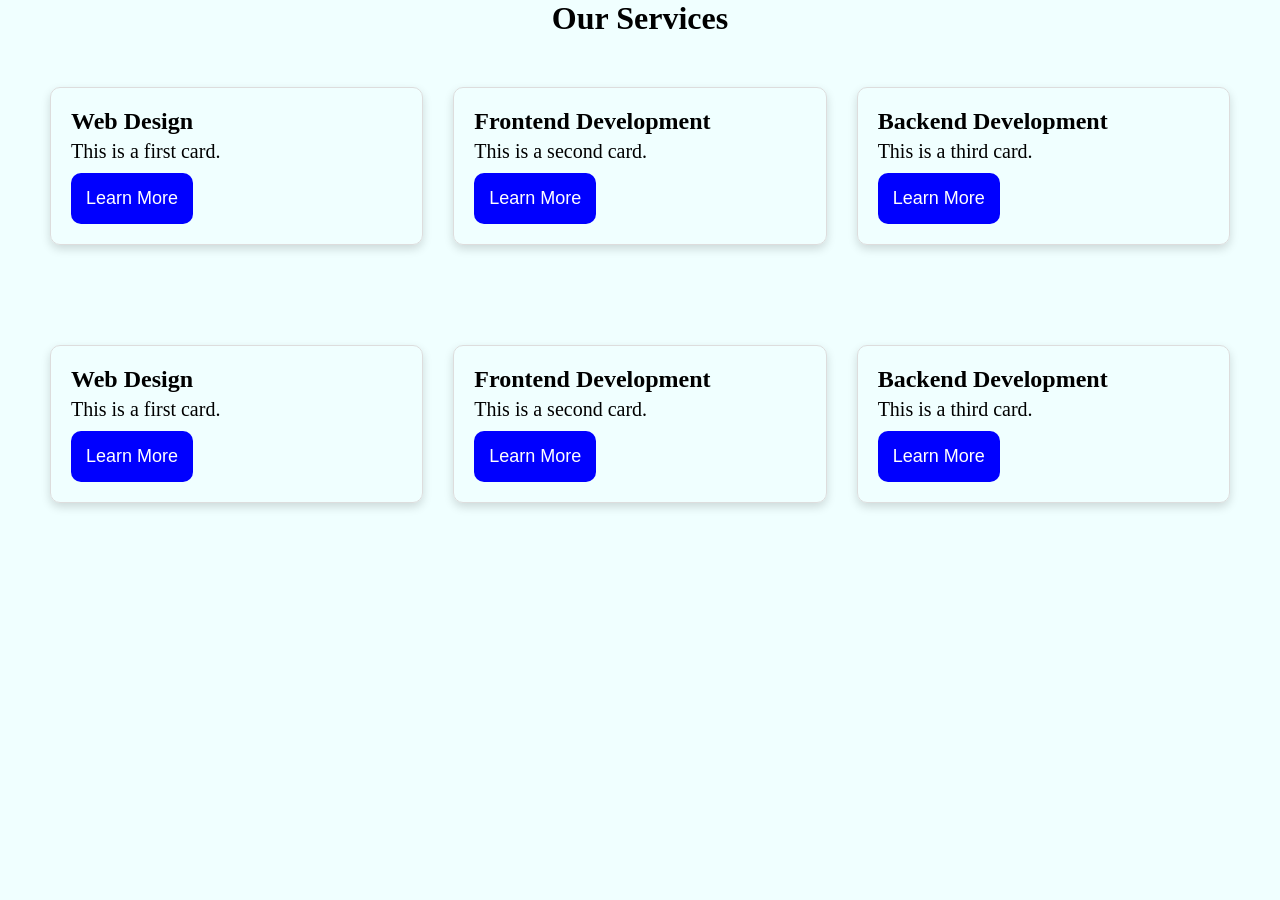
<file: CSS/Project-1/index.html>
<!DOCTYPE html>
<html lang="en">
<head>
    <meta charset="UTF-8">
    <meta name="viewport" content="width=device-width, initial-scale=1.0">
    <title>Document</title>
    <link rel="stylesheet" href="style.css">
</head>
<body>
    <h1>Our Services</h1>

    <div class="container">
        <div class="card">
            <h2>Web Design</h2>
            <p>This is a first card.</p>
            <button>Learn More</button>
        </div>
        <div class="card">
            <h2>Frontend Development</h2>
            <p>This is a second card.</p>
            <button>Learn More</button>
        </div>
        <div class="card">
            <h2>Backend Development</h2>
            <p>This is a third card.</p>
            <button>Learn More</button>
        </div>
        
    </div>
    <div class="container">
        <div class="card">
            <h2>Web Design</h2>
            <p>This is a first card.</p>
            <button>Learn More</button>
        </div>
        <div class="card">
            <h2>Frontend Development</h2>
            <p>This is a second card.</p>
            <button>Learn More</button>
        </div>
        <div class="card">
            <h2>Backend Development</h2>
            <p>This is a third card.</p>
            <button>Learn More</button>
        </div>
        
    </div>
</body>
</html>
</file>
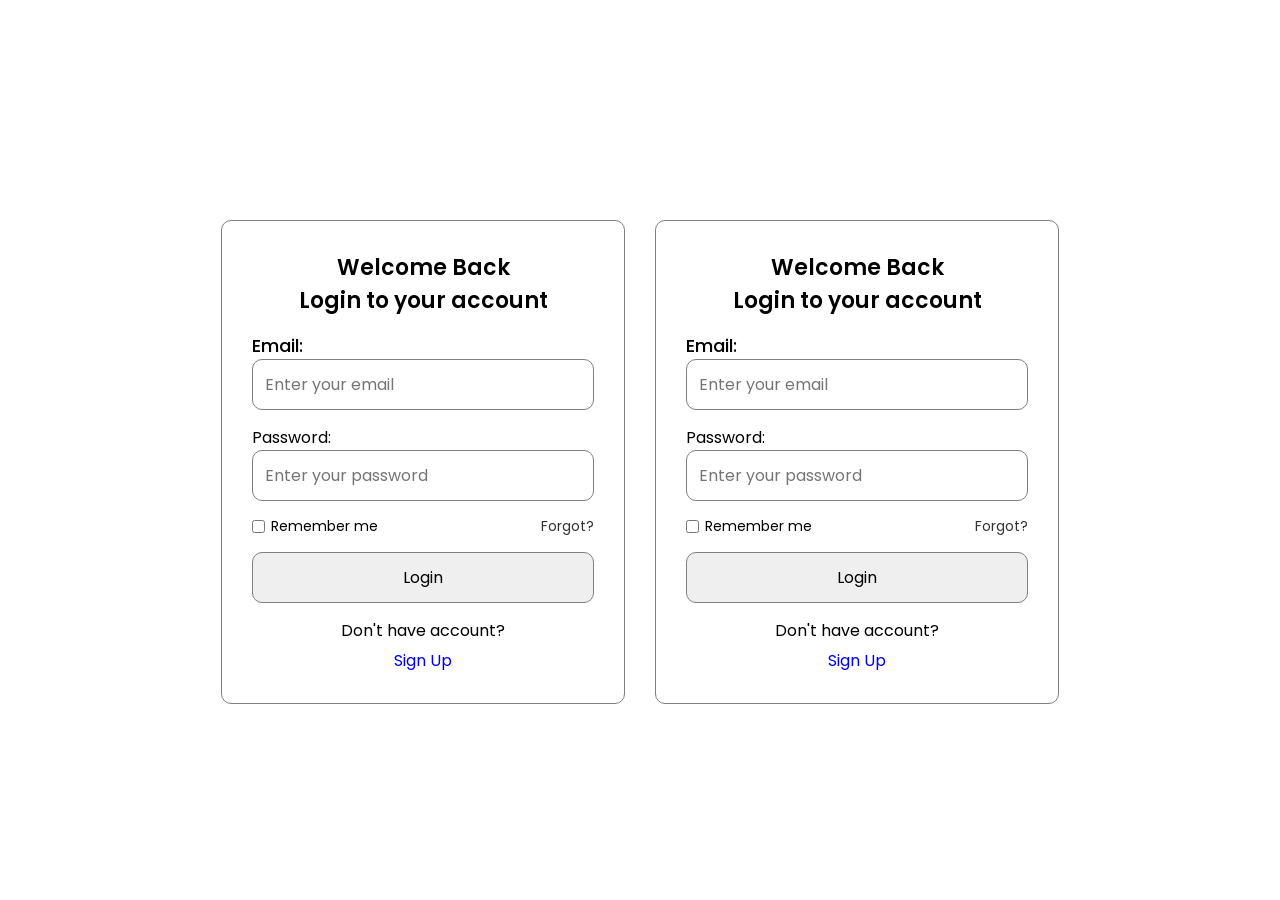
<file: CSS/Project-4/index.html>
<!DOCTYPE html>
<html lang="en">
<head>
    <meta charset="UTF-8">
    <meta name="viewport" content="width=device-width, initial-scale=1.0">
    <title>Document</title>
    <link rel="stylesheet" href="style.css">
    <link href="https://fonts.googleapis.com/css2?family=Poppins:wght@300;400;500;600;700&display=swap" rel="stylesheet">
</head>
<body>
    <section>
        <div class="container">
            <p id="one"> Welcome Back</p>
            <p id="two">Login to your account</p>

            <p id="three">Email:</p>
            <input
                type="text"
                placeholder="Enter your email"
                required   
            >

            <p id="pass">Password:</p>
            <input
                type="password"
                placeholder="Enter your password"
                required   
            >

            <div class="options">
                <label>
                    <input type="checkbox">
                    Remember me
                </label>
                <a href="#">Forgot?</a>
            </div>
            
           

            <button id="btn">Login</button>

            <div class="last">
                <p id="dont">Don't have account?</p>
                <a href="#">Sign Up</a> 
            </div>
        </div>
        <div class="container">
            <p id="one"> Welcome Back</p>
            <p id="two">Login to your account</p>

            <p id="three">Email:</p>
            <input
                type="text"
                placeholder="Enter your email"
                required   
            >

            <p id="pass">Password:</p>
            <input
                type="password"
                placeholder="Enter your password"
                required   
            >

            <div class="options">
                <label>
                    <input type="checkbox">
                    Remember me
                </label>
                <a href="#">Forgot?</a>
            </div>
            
           

            <button id="btn">Login</button>

            <div class="last">
                <p id="dont">Don't have account?</p>
                <a href="#">Sign Up</a> 
            </div>
        </div>
    </section>
</body>
</html>
</file>
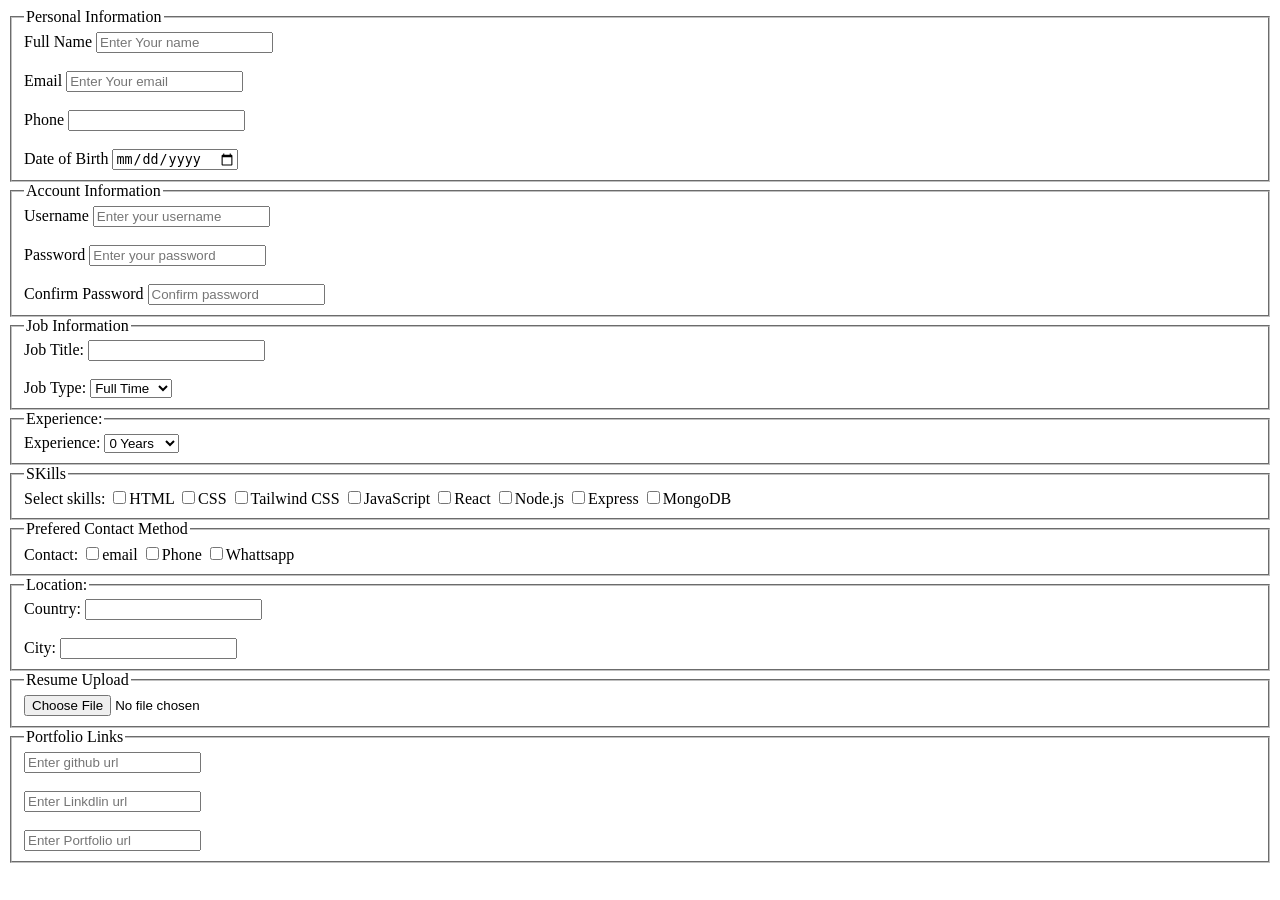
<file: HTML/Day-2-Projects/index.html>
<!DOCTYPE html>
<html lang="en">
<head>
    <meta charset="UTF-8">
    <meta name="viewport" content="width=device-width, initial-scale=1.0">
    <title>Document</title>
</head>
<body>
    <fieldset>
        <legend>Personal Information</legend>

        <label for="text">Full Name</label>
        <input 
            type="text"
            id="fullname"
            name="fullname"
            autocomplete=""
            placeholder="Enter Your name"
        >
        <br><br>

        <label for="email">Email</label>
        <input 
            type="email" 
            id="email"
            name="email"
            autocomplete=""
            placeholder="Enter Your email"
            required
            >  
        <br><br>

        <label for="tel">Phone</label>
        <input 
            type="tel" 
            name="tel"
            id="tel"
            autocomplete=""
            required
        >
        <br><br>

        <label for="dob">Date of Birth</label>
        <input 
            type="date" 
            name="date"
            id="date"
            required
            >
        <br>
    </fieldset>

    <fieldset>
        <legend>Account Information</legend>

        <label for="username">Username</label>
        <input 
            type="text"
            id="username"
            name="username"
            required
            placeholder="Enter your username"
        >
        <br><br>

        <label for="password">Password</label>
        <input 
            type="password"
            id="password"
            name="password"
            required
            placeholder="Enter your password"
        >
        <br><br>
        
        <label for="ConfirmPassword">Confirm Password</label>
        <input 
            type="password"
            id="password"
            name="password"
            required
           placeholder="Confirm password"
        >
    </fieldset>

    <fieldset>
        <legend>Job Information</legend>

        <label for="job-title">Job Title:</label>
        <input type="text" id="job-titles" name="job-title" list="job-title">
        
        <datalist id="job-title">
            <option value="Frontend Developer">
            <option value="Backend Developer">
            <option value="fullStack Developer">
            <option value="MERN Stack Developer">
            <option value="Software Engineer">
        </datalist>
        <br><br>

        <label for="job-type">Job Type:</label>
        <select name="job-type" id="job-type">
            <option value="fulltime">Full Time</option>
            <option value="partime">Part Time</option>
            <option value="Internship">Internship</option>
            <option value="Freelance">Freelance</option>
            <option value="Contract">Contract</option>
        </select>
        
    </fieldset>

    <fieldset>
        <legend>Experience:</legend>
        <label for="Experience">Experience:</label>
        <select name="experince" id="experince">
            <option value="1">0 Years</option>
            <option value="2">1 Years</option>
            <option value="3">2 Years</option>
            <option value="4">3 Years</option>
            <option value="5">4 Years</option>
            <option value="6">5 Years</option>
            <option value="7">5+ Years</option>
        </select>
    </fieldset>

    <fieldset>
        <legend>SKills</legend>
        <label for="SKills">Select skills: </label>
        <input type="checkbox" name="html" id="html">HTML
        <input type="checkbox" name="CSS" id="CSS">CSS
        <input type="checkbox" name="Tailwind CSS" id="Tailwind CSS">Tailwind CSS
        <input type="checkbox" name="JavaScript" id="JavaScript">JavaScript
        <input type="checkbox" name="React" id="React">React
        <input type="checkbox" name="Node.js" id="Node.js">Node.js
        <input type="checkbox" name="Express" id="Express">Express
        <input type="checkbox" name="MongoDB" id="MongoDB">MongoDB
    </fieldset>

    <fieldset>
        <legend>Prefered Contact Method</legend>
        <label for="contact">Contact: </label>
        <input type="checkbox" name="email" id="email">email
        <input type="checkbox" name="phone" id="phone">Phone
        <input type="checkbox" name="whattsapp" id="whattsapp">Whattsapp
    </fieldset>
    
    <fieldset>
        <legend>Location:</legend>
        <label for="country">Country:</label>
        <input type="text" id="country" name="country" list="countries">
        
        <datalist id="countries">
            <option value="Pakistan">
            <option value="UAE">
            <option value="Saudi Arabia">
            <option value="Turkey">
            <option value="Canada">
        </datalist>
        <br><br>

        <label for="city">City:</label>
        <input type="text" id="city" name="city" list="cities">

        <datalist id="cities">
            <option value="Islamabad">
            <option value="Rawalpindi">
            <option value="Peshawar">
            <option value="Lahore">
            <option value="Karachi">
        </datalist>

    </fieldset>

    <fieldset>
        <legend>Resume Upload</legend>
        <input type="file" name="Resume Upload" id="Resume Upload">
    </fieldset>

    <fieldset>
        <legend>Portfolio Links</legend>
        <input type="url" name="github" id="github" placeholder="Enter github url">
        <br><br>
        <input type="url" name="linkdlin" id="linkdlin" placeholder="Enter Linkdlin url">
        <br><br>
        <input type="url" name="Portfolio" id="Portfolio" placeholder="Enter Portfolio url">
    </fieldset>


</body>
</html>
</file>
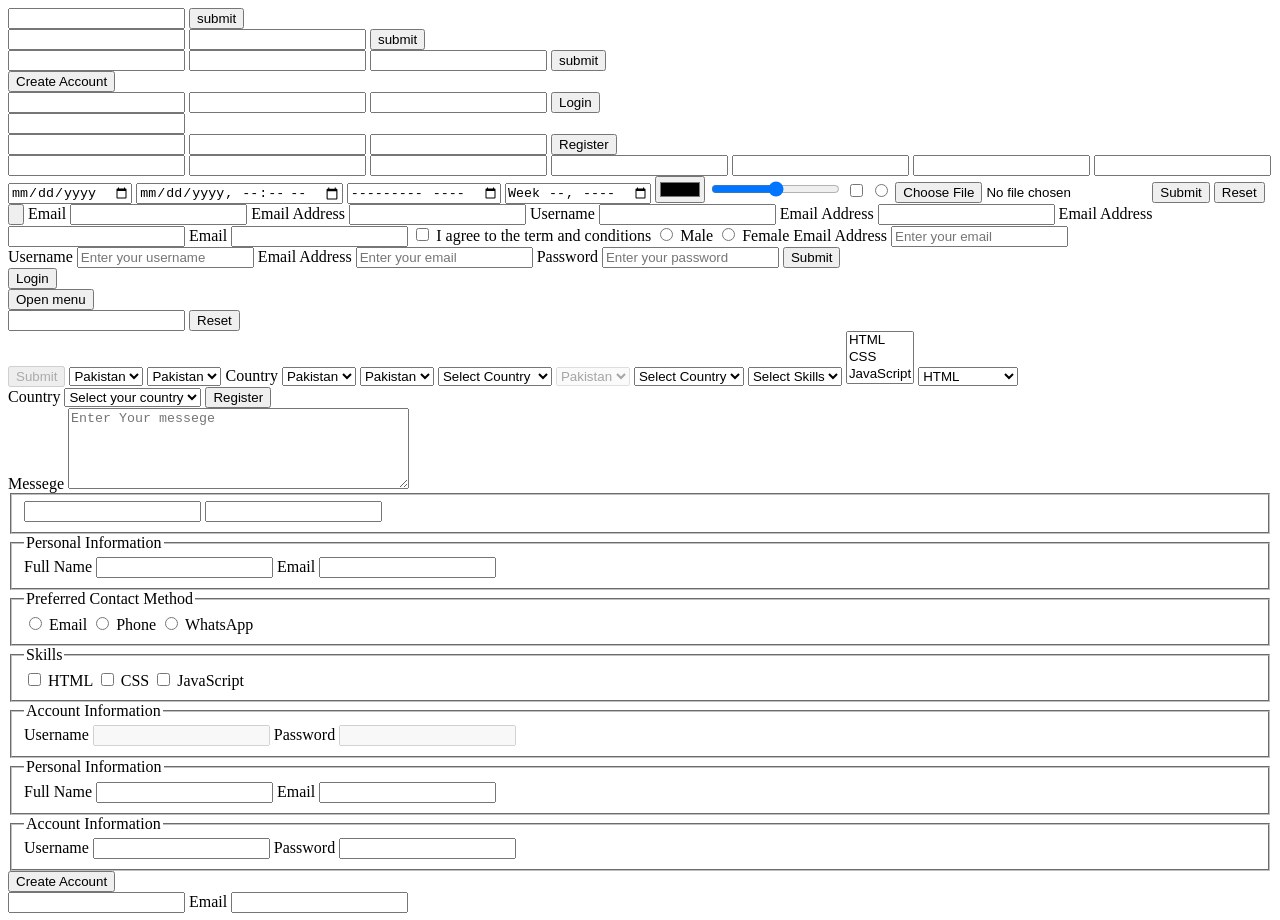
<file: HTML/Day-2/index.html>
<!DOCTYPE html>
<html lang="en">
<head>
    <meta charset="UTF-8">
    <meta name="viewport" content="width=device-width, initial-scale=1.0">
    <title>Document</title>
</head>
<body>
    
    <!-- Form -->
    <!-- Form amm tawar par user se data collect karne aur pir us ko submit karne ke leye used hota he. -->
    <form>
        <input type="text">
        <button>submit</button>
    </form>
    <form>
        <input type="text">
        <input type="email">
        <button>submit</button>
    </form>

    <!-- action attribute -->
    <!-- action batata he ke form submit hone ke baad data kis url resoource ko send karna he.asal me backend me jab ham routes banate he to e us me used hota he. -->
    <form action="/register">
        <input type="text">
        <input type="email">
        <input type="number">
        <button>submit</button>
    </form>

    <!-- method attribute -->
    <!-- method batata he ke form data kis http method me submit hoga. jis tarah get , post hota he. -->
    <form action="" method="get"></form>
    <form action="" method="post"></form>


    <!-- action and method  -->
    <!-- User fills form
        ↓
        Submit
        ↓
        POST /register
        ↓
        Backend
        ↓
        Process data -->
    <form action="/register" method="post">
        <button type="submit">
            Create Account
        </button>
    </form>

    <!-- name are extremly important inside form-->
    <form action="/login" method="post">
        <input type="text" name="text">
        <input type="email" name="email">
        <input type="password" name="password">
        <button type="submit">
            Login
        </button>
    </form>

    <!-- target -->
    <!-- is ka matlab e he ke response kaha pe open hoga. -->
    <form action="/login" method="post" target="_blank">        

    </form>

    <!-- autocomplete -->
    <!-- browser ko batata he ke form fields ke leye previously entered information autofill karne he ke nahi. -->
    <form autocomplete="on"></form>
    <form autocomplete="off"></form>
    
    <!-- real world me specific control ke leye be used hota he. -->
    <input type="text" name="text" autocomplete="text">


    <!-- real word example of form -->
    <form action="/register" method="post">
        <input type="text" name="username">
        <input type="email" name="email">
        <input type="password" name="password">
        <button type="submit">
            Register
        </button>
    </form>




    <!-- input html form control  -->
    <!-- input user se different data recieve karne ke leye used hota he. -->
    <!-- input aek void element he is ka closing tag nahi hota. -->

    <!-- text normal single line text ke leye -->
    <input type="text">

    <!-- email address ke leye -->
    <input type="email">

    <!-- password ke leye -->
    <input type="password">

    <!-- numeric value ke leye -->
    <input type="number">

    <!-- telephone number ke leye -->
    <input type="tel">

    <!-- website url ke leye -->
    <input type="url">

    <!-- kese cheez ko search karne ke leye -->
    <input type="search">

    <!-- date select karne ke leye -->
    <input type="date">

    <!-- data aur time select karne ke leye -->
    <input type="datetime-local">

    <!-- sirf month ko select karne ke leye -->
    <input type="month">

    <!-- sirf week ko select karne ke leye -->
    <input type="week">

    <!-- kese color ko pick karne ke leye -->
    <input type="color">

    <!-- range ko select karne ke leye -->
    <input type="range">

    <!-- multiple selection check karne ke leye used hota he -->
    <input type="checkbox">

    <!-- e be option ke leye used hota he -->
    <input type="radio">

    <!-- file select karne ke leye used hota he -->
    <input type="file">

    <!-- e user ko visible nahi hota lekin form submit karne se value send hote he. -->
    <input type="hidden">

    <!-- form submit karne ke leye used hota he -->
    <input type="submit">

    <!-- form field ko initail state par reset karta he. -->
    <input type="reset">

    <!-- js ke saat used hota he. -->
    <input type="button">



    <!-- label html form  -->
    <!-- label hamare saat form control ka descriptive name provide karta he. -->
    <label>Email</label>
    <input type="email">


    <!-- label + input ko connect karna -->
    <!-- method-1 -->
    <!-- jab ham input box par click karte he to hamare saat email waghera ke option show hote he us par click karne se o enter ho jata he. -->
    <label for="email">Email Address</label>
    <input type="email" id="email" name="email">

    <label for="username">Username</label>
    <input type="text" id="username" name="username">


    <!-- method-2 -->
    <label >
        Email Address
        <input type="email" name="email">
    </label>

    <!-- label ko input ke naam se nahi balke id se connect ky jata he. -->
    <label>Email Address</label>
    <input type="email" name="email" id="email">


    <!-- required field  -->
    <!-- aghar input field required he  -->
    <label for="email">Email</label>
    <input type="email" id="email" name="email" required>


    <!-- checkbox + label -->
    <input type="checkbox" id="terms" name="terms">
    <label for="terms">I agree to the term and conditions</label>

    <!-- radio + label -->
    <!-- is case me id hamseha unique hoge aur name same hoga. -->
    <input type="radio" id="male" name="gender" value="male">
    <label for="male">Male</label>

    <input type="radio" id="female" name="gender" value="female">
    <label for="female">Female</label>


    <!-- label me placeholder used krna sahi nahi he balke us ko input me used kare. -->
    <!-- label field ka permanent name hota he jabke placeholder hint hota he. -->
    <label for="email">Email Address</label>
    <input type="email" id="email" name="email" placeholder="Enter your email">



    <!-- Real world example -->
    <form action="/register" method="post">
        <label for="username">Username</label>
        <input type="text" id="username" name="username" autocomplete="username" required placeholder="Enter your username">

        <label for="email">Email Address</label>
        <input type="email" id="email" name="email" autocomplete="email" required placeholder="Enter your email">

        <label for="password">Password</label>
        <input type="password" id="password" name="password" autocomplete="new-password" required placeholder="Enter your password">

        <button type="submit">Submit</button>
    </form>



    <!-- Five rules to remember -->
    <!-- 1: label[for] = input[id] -->
    <!-- 2: id unique hone chaye -->
    <!-- 3: name form submiision ke leye important he -->
    <!-- 4: placeholder label ka replacment nahi he. -->
    <!-- 5: har userfacing form control ka proper accessible label hona chaye. -->



    <!-- button html form  -->
    <!-- button user ko action perform karne ke leye used hota he. -->

    <!-- form submit karne ke leye used hota he. -->
    <form action="/login" method="post">
        <button type="submit">
            Login
        </button>
    </form>

    <!-- is se form submit nahi hota. js ke saat aam tawar par used hota he. -->
    <button type="button">
        Open menu
    </button>


    <!-- rest: form ko initail state par reset karne leye -->
    <form>
        <input type="text" name="username">
        <button type="reset">Reset</button>
    </form>


    <!-- disabeled: button ke temporary disabled kar sakte he. -->
    <button type="submit" disabled>Submit</button>



    <!-- select html form  -->
    <select name="country">
        <option value="pakistan">Pakistan</option>
        <option value="india">India</option>
        <option value="turkey">Turkey</option>
    </select>


    <!-- name: form submision ke leye name imp he. -->
    <select name="country">
        <option value="pk">Pakistan</option>
        <option value="tr">Turkey</option>
    </select>


    <!-- label ke saat connect karna -->
    <label for="country">Country</label>
    <select name="country" id="country">
        <option value="pk">Pakistan</option>
        <option value="tr">Turkey</option>
    </select>


    <!-- selected -->
    <select name="country">
        <option value="pk" selected>Pakistan</option>
        <option value="tr">Turkey</option>
        <option value="in">India</option>  
    </select>


    <!-- disabled -->
     <select name="country">
        <option value="">Select Country</option>
        <option value="pk">Pakistan</option>
        <option value="tr">Turkey</option>
        <option value="xx">Coming Soon...</option>  
    </select>


    <!-- disabled on select -->
    <select name="country" disabled>
        <option value="pk">Pakistan</option>
        <option value="tr">Turkey</option>
    </select>


    <!-- required -->
    <select name="country" id="country" required>
        <option value="">Select Country</option>
        <option value="pk">Pakistan</option>
        <option value="tr">Turkey</option>
    </select>
    

    <!-- multiple: user ko multiple option select karne ke ijazat dena -->
    <select name="skills" id="skills">
        <option value="">Select Skills</option>
        <option value="html">HTML</option>
        <option value="css">CSS</option>
        <option value="javascript">JavaScript</option>
        <option value="react">React</option>
    </select>


    <!-- size: visible option ke number control kar sakte he. -->
    <select name="skills" id="skills" size="3">
        <option value="html">HTML</option>
        <option value="css">CSS</option>
        <option value="javascript">JavaScript</option>
        <option value="react">React</option>
    </select>


    <!-- <optgroup></optgroup>: large dropdown ko categores karne ke leye used hota he. -->
    <select name="technology" id="technology">

        <optgroup label="Frontend">
            <option value="html">HTML</option>
            <option value="css">CSS</option>
            <option value="javascript">JavaScript</option>
        </optgroup>

        <optgroup label="Backend">
            <option value="node">Node.js</option>
            <option value="express">Express</option>
        </optgroup>

        <optgroup label="Database">
            <option value="MongoDB">MongoDB</option>
            <option value="sql">SQL</option>
        </optgroup>

    </select>



    <!-- real world example -->
    <form action="/register" method="post" >
        <label for="country">Country</label>
        <select
            id="country"
            name="country"
            autocomplete="country"
            required
        >
            <option value="">
                Select your country
            </option>

            <option value="pk">
                Pakistan
            </option>

            <option value="in">
                India
            </option>

            <option value="tr">
                Turkey
            </option>
        </select>
        <button type="submit">
            Register
        </button>
    </form>



    <!-- advanced topics -->

    <!-- <textarea name="" id=""></textarea> -->
    <!-- multiline text ke leye used hota he. -->
    <label for="messege">Messege</label>
    <textarea 
        name="messege"
        id="messege"
        rows="5"
        cols="40"
        placeholder="Enter Your messege"
    ></textarea>


    <!-- <fieldset></fieldset> -->
    <!-- related form control ko aek logical group me organized karne ke leye used hota he. -->
    <fieldset>
        <input type="text">
        <input type="email">
    </fieldset>

    <!-- legend fielset ka caption provide karta he -->
    <!-- <legend></legend> -->
    <fieldset>
        <legend>Personal Information</legend>

        <label for="name">Full Name</label>
        <input type="text" id="name" name="name">

        <label for="email">Email</label>
        <input type="email" id="email" name="email">

    </fieldset>


    <!-- radion button ke saat -->
    <fieldset>
        <legend>Preferred Contact Method</legend>

        <input
            type="radio"
            id="email"
            name="contact"
            value="email"
        >
        <label for="email">Email</label>

        <input
            type="radio"
            id="phone"
            name="contact"
            value="phone"
        >
        <label for="phone">Phone</label>

        <input
            type="radio"
            id="whatsapp"
            name="contact"
            value="whatsapp"
        >
        <label for="whatsapp">WhatsApp</label>
    </fieldset>


    <!-- checkbox ke saat  -->
    <fieldset>
        <legend>Skills</legend>

        <input
            type="checkbox"
            id="html"
            name="skills"
            value="html"
        >
        <label for="html">HTML</label>

        <input
            type="checkbox"
            id="css"
            name="skills"
            value="css"
        >
        <label for="css">CSS</label>

        <input
            type="checkbox"
            id="javascript"
            name="skills"
            value="javascript"
        >
        <label for="javascript">JavaScript</label>
    </fieldset>

    
    <!-- disabled ke saat -->
    <fieldset disabled>
        <legend>Account Information</legend>

        <label for="username">Username</label>
        <input
            type="text"
            id="username"
            name="username"
        >

        <label for="password">Password</label>
        <input
            type="password"
            id="password"
            name="password"
        >
    </fieldset>



    <!-- Real world registration form -->
    <form action="/register" method="post">

        <fieldset>
            <legend>Personal Information</legend>

            <label for="full-name">
                Full Name
            </label>

            <input
                type="text"
                id="full-name"
                name="fullName"
                required
            >

            <label for="email">
                Email
            </label>

            <input
                type="email"
                id="email"
                name="email"
                required
            >
        </fieldset>


        <fieldset>
            <legend>Account Information</legend>

            <label for="username">
                Username
            </label>

            <input
                type="text"
                id="username"
                name="username"
                required
            >

            <label for="password">
                Password
            </label>

            <input
                type="password"
                id="password"
                name="password"
                required
            >
        </fieldset>


        <button type="submit">
            Create Account
        </button>

    </form>


    <!-- detaillist -->
    <input list="countries">
    <datalist id="countries">
        <option value="Pakistan">
        <option value="Turkey">
    </datalist>

    <!-- Email Suggestions -->
    <label for="email">Email</label>
    <input
        type="email"
        id="email"
        name="email"
        list="email-suggestions"
    >
    <datalist id="email-suggestions">
        <option value="gmail.com">
        <option value="outlook.com">
        <option value="yahoo.com">
    </datalist>

</body>
</html>
</file>
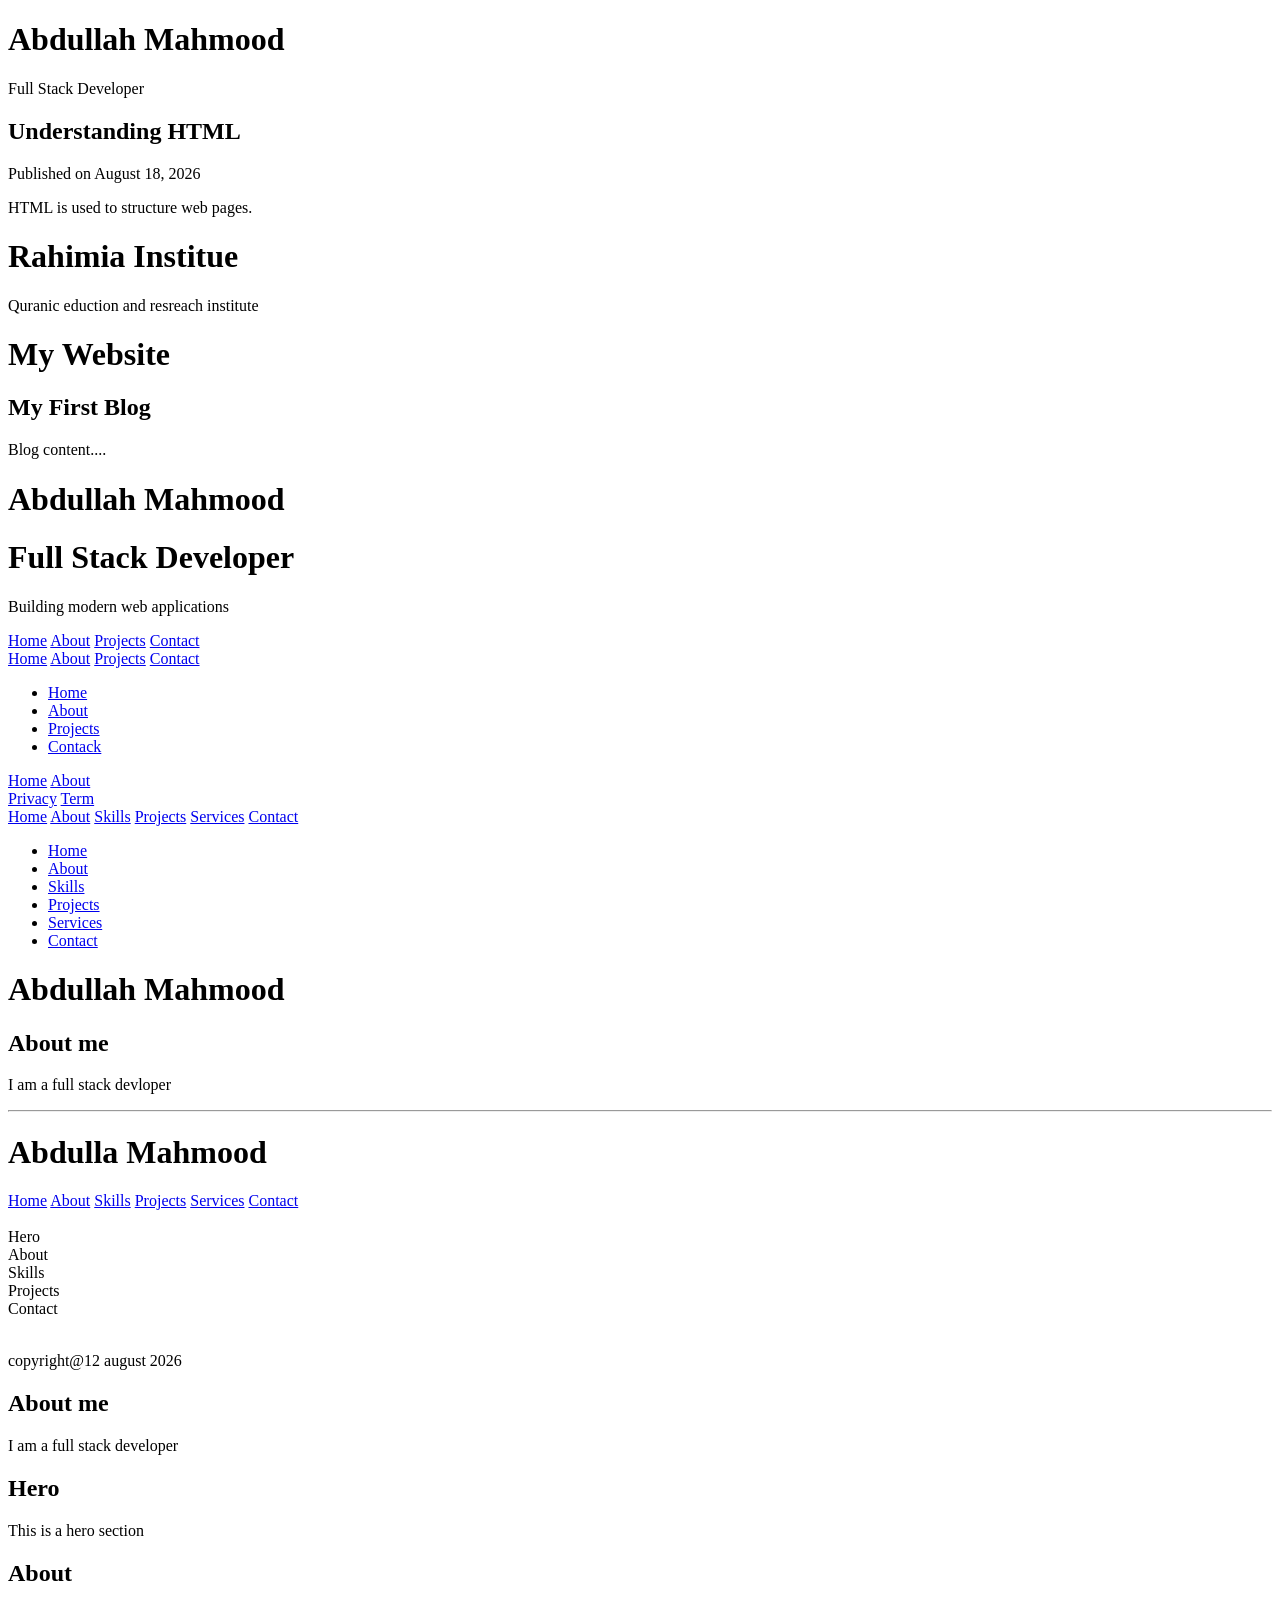
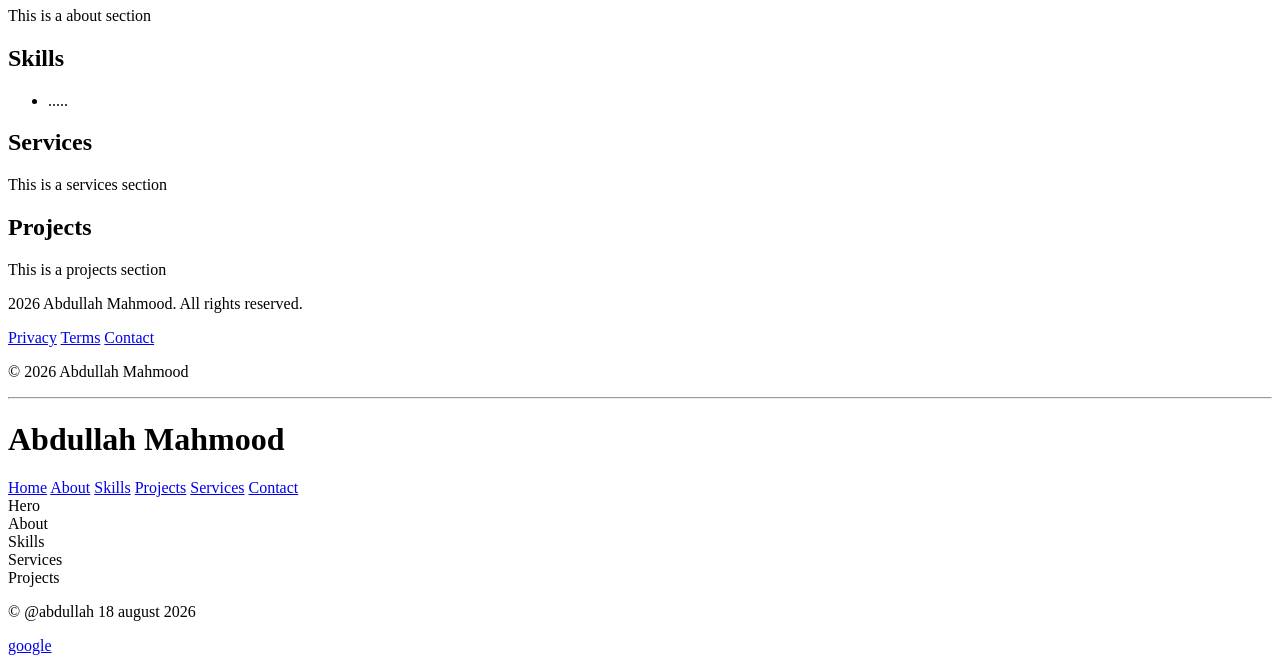
<file: HTML/Day-3/index.html>
<!DOCTYPE html>
<html lang="en">
<head>
    <meta charset="UTF-8">
    <meta name="viewport" content="width=device-width, initial-scale=1.0">
    <title>Document</title>
</head>
<body>
    

    <!-- header -->
    <!-- header kese pe page ka introductory content represnt karta he -->
    <header>
        <h1>Abdullah Mahmood</h1>
        <p>Full Stack Developer</p>
    </header>


    <!-- header kese section ka ya article ka be ho sakta he -->
    <article>
        <header>
            <h2>Understanding HTML</h2>
            <p>Published on August 18, 2026</p>
        </header>
        <p>HTML is used to structure web pages.</p>
    </article>

    <!-- header me commanly logo, website name, main heading, short introduction, search , navigation, author informaton ho sakte he -->
    <header>
        <h1>Rahimia Institue</h1>
        <p>Quranic eduction and resreach institute</p>
    </header>

    <!-- aek he page me multiple header ho sakte he -->
    <header>
        <h1>My Website</h1>
    </header>

    <main>
        <article>
            <header>
                <h2>My First Blog</h2>
            </header>
            <p>Blog content....</p>
        </article>
    </main>

    <!-- pratice problem -->
    <header>
        <h1>Abdullah Mahmood</h1>
        <h1>Full Stack Developer</h1>
        <p>Building modern web applications</p>
    </header>


    <!-- Navigation -->
    <!-- major navigation links ko group represnent karta he. -->
    <nav>
        <a href="/">Home</a>
        <a href="/">About</a>
        <a href="/">Projects</a>
        <a href="/">Contact</a>
    </nav>

    <!-- e ham div me be karsakte he but nav used karke browser ko pata chalta he ke links used he  -->
    <div>
        <a href="/">Home</a>
        <a href="/">About</a>
        <a href="/">Projects</a>
        <a href="/">Contact</a>
    </div>

    <!-- list ke saat be commanly used hote he -->
    <nav>
        <ul>
            <li><a href="/">Home</a></li>
            <li><a href="/">About</a></li>
            <li><a href="/">Projects</a></li>
            <li><a href="/">Contack</a></li>
        </ul>
    </nav>


    <!-- aria-label — Advanced -->
    <nav aria-label="Main navigation">
        <a href="/">Home</a>
        <a href="/about">About</a>
    </nav>

    <nav aria-label="Footer navigation">
        <a href="/">Privacy</a>
        <a href="/about">Term</a>
    </nav>


    <!-- pratice task -->
    <nav aria-label="Main navigation">
        <a href="/">Home</a>
        <a href="/">About</a>
        <a href="/">Skills</a>
        <a href="/">Projects</a>
        <a href="/">Services</a>
        <a href="/">Contact</a>   
    </nav>

    <!-- unordered list ke saat -->
    <nav>
        <ul>
            <li><a href="/">Home</a></li>
            <li><a href="/">About</a></li>
            <li><a href="/">Skills</a></li>
            <li><a href="/">Projects</a></li>
            <li><a href="/">Services</a></li>
            <li><a href="/">Contact</a></li>
        </ul>
    </nav>


    <!-- <main></main> -->
    <!-- e hamare saat webpage ke main content ko represent karta he -->
    <header>
        <h1>Abdullah Mahmood</h1>
    </header>
    <main>
        <h2>About me</h2>
        <p>I am a full stack devloper</p>
    </main>
    <hr>


    <!-- pratice task -->
    <header>
        <h1>Abdulla Mahmood</h1>
        <nav>
            <a href="/">Home</a>
            <a href="/">About</a>
            <a href="/">Skills</a>
            <a href="/">Projects</a>
            <a href="/">Services</a>
            <a href="/">Contact</a>   
        </nav>
        <br>
        <main>
            <section>Hero</section>
            <section>About</section>
            <section>Skills</section>
            <section>Projects</section>
            <section>Contact</section>
        </main>
        <br>
        <footer>
            <p>copyright@12 august 2026</p>
        </footer>

    </header>



    <!-- <section></section> -->
    <!-- webpage ke related group ko aek group me organized karne ke leye used kart he. -->
    <section>
        <h2>About me</h2>
        <p>I am a full stack developer</p>
    </section>


    <!-- pratice task -->
    <main>
        <section id="hero">
            <h1>Hero</h1>
            <p>This is a hero section</p>
        </section>
        <section id="about">
            <h2>About</h2>
            <p>This is a about section</p>
        </section>
        <section id="skills">
            <h2>Skills</h2>
            <ul>
                <li>.....</li>
            </ul>
        </section>
        <section id="services">
            <h2>Services</h2>
            <p>This is a services section</p>
        </section>
        <section id="projects">
            <h1>Projects</h1>
            <article>This is a projects section</article>
        </section>
    </main>


    <!-- footer -->
    <!-- page ya section ke concluding information ko represent karta he -->
    <footer>
        <p>2026 Abdullah Mahmood. All rights reserved.</p>
    </footer>

    <!-- footer me kya ho sakta he -->
    <!-- Copyright, Contact information, Social media links, Privacy Policy, Terms & Conditions, Author information, Related links -->
    <!-- footer kese be article ke end ka be ho sakta he. -->
    <!-- is ka matlab multple footer allowed he -->


    <!-- footer + navigation -->
    <footer>
        <nav aria-label="footer navigation">
            <a href="/privacy">Privacy</a>
            <a href="/terms">Terms</a>
            <a href="/contact">Contact</a>
        </nav>
        <p>&copy; 2026 Abdullah Mahmood</p>
    </footer>
    <hr>


    <!-- pratice-task -->
    <header>
        <h1>Abdullah Mahmood</h1>
        <nav>
            <a href="/">Home</a>
            <a href="/">About</a>
            <a href="/">Skills</a>
            <a href="/">Projects</a>
            <a href="/">Services</a>
            <a href="/">Contact</a>  
        </nav>
    </header>

    <main>
        <section id="hero">Hero</section>
        <section id="about">About</section>
        <section id="skills">Skills</section>
        <section id="services">Services</section>
        <section id="prjects">Projects</section>
    </main>

    <footer>
        <p>&copy; @abdullah 18 august 2026</p>
        <a href="/http://www.google.com">google</a>
    </footer>





</body>
</html>
</file>
<file: CSS/Project-1/style.css>
*{
    box-sizing: border-box;
    padding: 0;
    margin: 0;
}
body{
    background-color: azure;
}
h1{
    text-align: center;
}
.container{
    display: flex;
    gap: 30px;
    flex-wrap: wrap;
    padding: 50px;
}
.card{
    flex: 1;
    padding: 20px;
    border: 1px solid #ddd;
    border-radius: 10px;
    box-shadow: 0 4px 10px rgba(0, 0, 0, 0.15);
}
.card h2{
    font-weight: 700;
}
.card p{
    padding-top: 5px;
    font-size: 20px;
}

.card button{
    margin-top: 10px;
    padding: 15px;
    background-color: blue;
    color: white;
    border: none;
    border-radius: 10px;
    cursor: pointer;
    font-size: 18px;
}
</file>
<file: CSS/Project-4/style.css>
*{
    font-family: 'Poppins', sans-serif;
    box-sizing: border-box;
    margin: 0;
    padding: 0;
}
section{
    display: flex;
    flex-wrap: wrap;
    height: 97vh;
    justify-content: center;
    align-items: center;
    gap: 30px;
    padding-top: 50px;
}
.container{
    padding: 30px;
    width: auto;
    height: auto;
    border: 1px solid gray;
    border-radius: 10px;
}
.container #one, #two{
    text-align: center;
    font-size: 22px;
    font-weight: 600;
}
.container #three{
    padding-top: 15px;
    font-size: 18px;
    font-weight: 500;
}
.container input{
    width: 100%;
    padding: 12px;
    border: 1px solid gray;
    border-radius: 10px;
    font-size: 16px; 
}
#pass{
    margin-top: 15px; 
}
.options {
    display: flex;
    justify-content: space-between;
    align-items: center;
    margin: 15px 0;
}
.options label {
    display: flex;
    align-items: center;
    gap: 6px;
    font-size: 14px;
}

.options input {
    width: auto;
}

.options a {
    color: #333;
    text-decoration: none;
    font-size: 14px;
}
#btn{
    width: 100%;
    padding: 12px;
    border: 1px solid gray;
    border-radius: 10px;
    font-size: 16px;  
}
#dont{
    text-align: center;
    padding-top: 15px;
}
.last a{
    padding-top: 5px;
    text-decoration: none;
    display: flex;
    justify-content: center;
}
</file>
